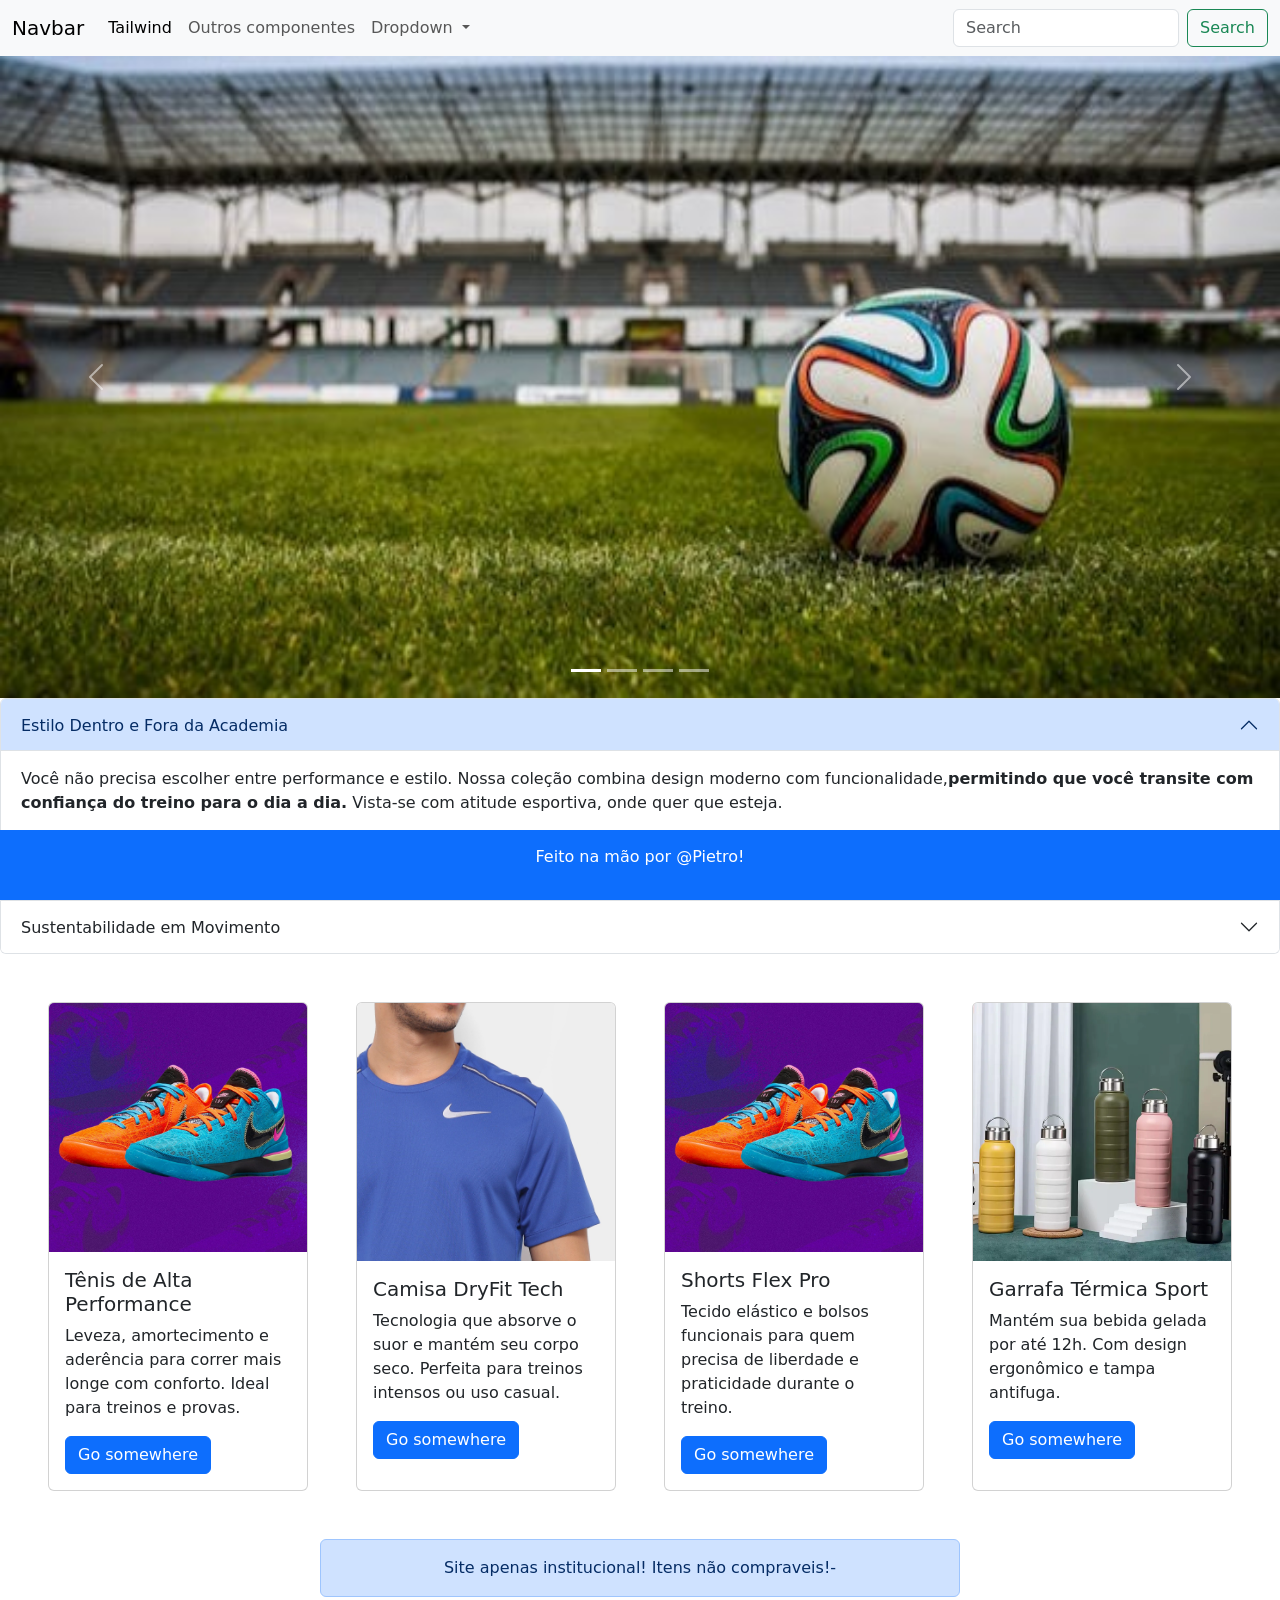
<file: index.html>
<!doctype html>
<html lang="en">
  <head>
    <meta charset="utf-8">
    <meta name="viewport" content="width=device-width, initial-scale=1">
    <title>Bootstrap demo</title>
    <link href="https://cdn.jsdelivr.net/npm/bootstrap@5.3.5/dist/css/bootstrap.min.css" rel="stylesheet" integrity="sha384-SgOJa3DmI69IUzQ2PVdRZhwQ+dy64/BUtbMJw1MZ8t5HZApcHrRKUc4W0kG879m7" crossorigin="anonymous">
    <link rel="stylesheet" href="style.css">
</head>
  <body>
    
    <!--Navbar-->

    <nav class="navbar navbar-expand-lg bg-body-tertiary">
        <div class="container-fluid">
          <a class="navbar-brand" href="#">Navbar</a>
          <button class="navbar-toggler" type="button" data-bs-toggle="collapse" data-bs-target="#navbarSupportedContent" aria-controls="navbarSupportedContent" aria-expanded="false" aria-label="Toggle navigation">
            <span class="navbar-toggler-icon"></span>
          </button>
          <div class="collapse navbar-collapse" id="navbarSupportedContent">
            <ul class="navbar-nav me-auto mb-2 mb-lg-0">
              <li class="nav-item">
                <a class="nav-link active" aria-current="page" href="tailwind.html">Tailwind</a>
              </li>
              <li class="nav-item">
                <a class="nav-link" href="bootstrap.html">Outros componentes</a>
              </li>
              <li class="nav-item dropdown">
                <a class="nav-link dropdown-toggle" href="#" role="button" data-bs-toggle="dropdown" aria-expanded="false">
                  Dropdown
                </a>
                <ul class="dropdown-menu">
                  <li><a class="dropdown-item" href="bootstrap.html">Outros componentes</a></li>
                  <li><a class="dropdown-item" href="tailwind.html">Tailwind</a></li>
                </ul>
              </li>
            </ul>
            <form class="d-flex" role="search">
              <input class="form-control me-2" type="search" placeholder="Search" aria-label="Search">
              <button class="btn btn-outline-success" type="submit">Search</button>
            </form>
          </div>
        </div>
      </nav>

      <!--Carousel-->

      <div id="carouselExampleIndicators" class="carousel slide">
        <div class="carousel-indicators">
          <button type="button" data-bs-target="#carouselExampleIndicators" data-bs-slide-to="0" class="active" aria-current="true" aria-label="Slide 1"></button>
          <button type="button" data-bs-target="#carouselExampleIndicators" data-bs-slide-to="1" aria-label="Slide 2"></button>
          <button type="button" data-bs-target="#carouselExampleIndicators" data-bs-slide-to="2" aria-label="Slide 3"></button>
          <button type="button" data-bs-target="#carouselExampleIndicators" data-bs-slide-to="3" aria-label="Slide 4"></button>
        </div>
        <div class="carousel-inner">
          <div class="carousel-item active">
            <img src="img/fut.jpeg" class="d-block w-100" alt="...">
          </div>
          <div class="carousel-item">
            <img src="img/nada.jpg" class="d-block w-100" alt="...">
          </div>
          <div class="carousel-item">
            <img src="img/peso.jpeg" class="d-block w-100" alt="...">
          </div>
          <div class="carousel-item">
            <img src="img/tenis.jpeg" class="d-block w-100" alt="...">
          </div>
        </div>
        <button class="carousel-control-prev" type="button" data-bs-target="#carouselExampleIndicators" data-bs-slide="prev">
          <span class="carousel-control-prev-icon" aria-hidden="true"></span>
          <span class="visually-hidden">Previous</span>
        </button>
        <button class="carousel-control-next" type="button" data-bs-target="#carouselExampleIndicators" data-bs-slide="next">
          <span class="carousel-control-next-icon" aria-hidden="true"></span>
          <span class="visually-hidden">Next</span>
        </button>
      </div>

      <!--Accordion-->

      <div class="accordion" id="accordionExample">
        <div class="accordion-item">
          <h2 class="accordion-header">
            <button class="accordion-button" type="button" data-bs-toggle="collapse" data-bs-target="#collapseOne" aria-expanded="true" aria-controls="collapseOne">
              Estilo Dentro e Fora da Academia
            </button>
          </h2>
          <div id="collapseOne" class="accordion-collapse collapse show" data-bs-parent="#accordionExample">
            <div class="accordion-body">
              <p>Você não precisa escolher entre performance e estilo. Nossa coleção combina design moderno com funcionalidade,<b>permitindo que você transite com confiança do treino para o dia a dia.</b> Vista-se com atitude esportiva, onde quer que esteja.              </p>
            </div>
          </div>
        </div>
        <div class="accordion-item">
          <h2 class="accordion-header">
            <button class="accordion-button collapsed" type="button" data-bs-toggle="collapse" data-bs-target="#collapseTwo" aria-expanded="false" aria-controls="collapseTwo">
              Tecnologia e Desempenho
            </button>
          </h2>
          <div id="collapseTwo" class="accordion-collapse collapse" data-bs-parent="#accordionExample">
            <div class="accordion-body">
              <p>Nossas roupas são desenvolvidas com tecidos tecnológicos que oferecem <b>maior respirabilidade, controle de umidade e compressão estratégica.</b> Cada peça é pensada para otimizar seu desempenho nos treinos e competições, garantindo conforto e liberdade de movimento.</p>
            </div>
          </div>
        </div>
        <div class="accordion-item">
          <h2 class="accordion-header">
            <button class="accordion-button collapsed" type="button" data-bs-toggle="collapse" data-bs-target="#collapseThree" aria-expanded="false" aria-controls="collapseThree">
              Sustentabilidade em Movimento
            </button>
          </h2>
          <div id="collapseThree" class="accordion-collapse collapse" data-bs-parent="#accordionExample">
            <div class="accordion-body">
              <p>Acreditamos em um futuro mais consciente. Por isso, utilizamos materiais reciclados e processos de produção sustentáveis, reduzindo o impacto ambiental sem comprometer a qualidade. <b>Escolha uma marca que se preocupa com o planeta tanto quanto com sua performance.</b></p>
            </div>
          </div>
        </div>
      </div>

      

      <!--Cards-->


    <div class="cards d-flex gap-5 justify-content-center m-5">
      <div class="card" style="width: 18rem;">
        <img src="img/NikeTenis.jpg" class="card-img-top" alt="...">
        <div class="card-body">
          <h5 class="card-title">Tênis de Alta Performance</h5>
          <p class="card-text">Leveza, amortecimento e aderência para correr mais longe com conforto. Ideal para treinos e provas.</p>
          <a href="#" class="btn btn-primary">Go somewhere</a>
        </div>
      </div>

      <!--Card-->

      <div class="card" style="width: 18rem;">
        <img src="img/Nike_dryfit.jpg" class="card-img-top" alt="...">
        <div class="card-body">
          <h5 class="card-title">Camisa DryFit Tech</h5>
          <p class="card-text">Tecnologia que absorve o suor e mantém seu corpo seco. Perfeita para treinos intensos ou uso casual.</p>
          <a href="#" class="btn btn-primary">Go somewhere</a>
        </div>
      </div>

      <!--Card-->
      <div class="card" style="width: 18rem;">
        <img src="img/NikeTenis.jpg" class="card-img-top" alt="...">
        <div class="card-body">
          <h5 class="card-title">Shorts Flex Pro</h5>
          <p class="card-text"> Tecido elástico e bolsos funcionais para quem precisa de liberdade e praticidade durante o treino.</p>
          <a href="#" class="btn btn-primary">Go somewhere</a>
        </div>
      </div>


      <!--Card-->
      <div class="card" style="width: 18rem;">
        <img src="img/Garrafa.webp" class="card-img-top" alt="...">
        <div class="card-body">
          <h5 class="card-title">Garrafa Térmica Sport </h5>
          <p class="card-text">Mantém sua bebida gelada por até 12h. Com design ergonômico e tampa antifuga.</p>
          <a href="#" class="btn btn-primary">Go somewhere</a>
        </div>
      </div>
    </div>

      <!--Alert-->
    <div class="alert-more d-flex justify-content-center alerta mb-5">
      <div class="alert alert-primary col-6 d-flex justify-content-center" role="alert">
        Site apenas institucional! Itens não compraveis!-      
      </div>
    </div>

   
      <!--Footer-->

    <footer class="Footer col-12 d-flex align-items-center justify-content-center bg-primary ">
        <div >
            <p>Feito na mão por @Pietro!</p>
        </div>
    </footer>
    
      
    <script src="https://cdn.jsdelivr.net/npm/bootstrap@5.3.5/dist/js/bootstrap.bundle.min.js" integrity="sha384-k6d4wzSIapyDyv1kpU366/PK5hCdSbCRGRCMv+eplOQJWyd1fbcAu9OCUj5zNLiq" crossorigin="anonymous"></script>
  </body>
</html>
</file>
<file: style.css>
.Footer{
    height: 70px;
    bottom: 0;
    position: fixed;
    color: white;
}

.spans{
    display: flex;
    align-items: center;
    justify-content: center;
}
</file>
